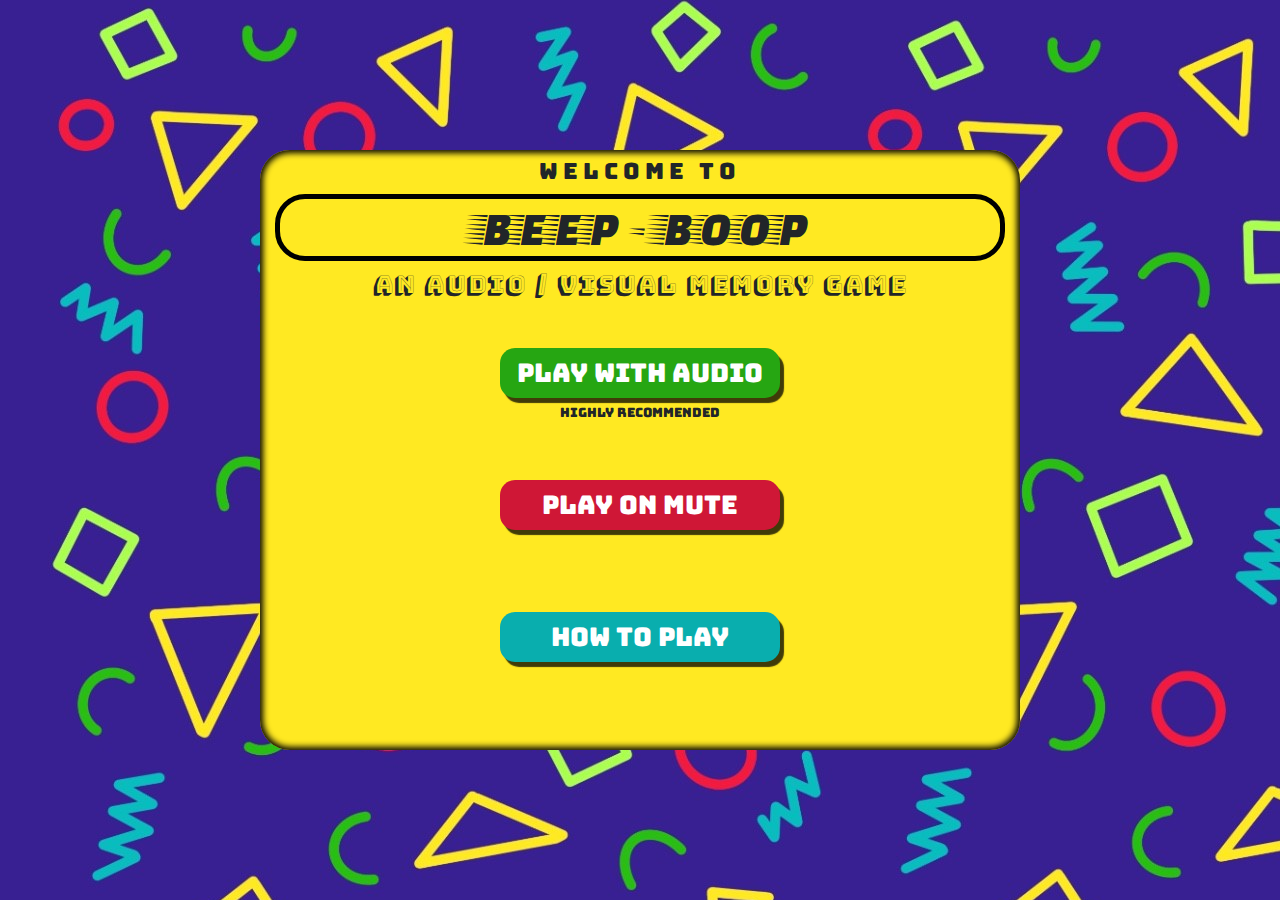
<file: index.html>
<!DOCTYPE html>
<html lang="en" class="h-100">
<head>
    <meta charset="UTF-8">
    <meta name="viewport" content="width=device-width, initial-scale=1.0">
    <title>BEEP - BOOP</title>
    <link rel="preconnect" href="https://fonts.gstatic.com">
    <link href="https://fonts.googleapis.com/css2?family=Faster+One&display=swap" rel="stylesheet">
    <link rel="preconnect" href="https://fonts.gstatic.com">
    <link href="https://fonts.googleapis.com/css2?family=Bungee&display=swap" rel="stylesheet">
    <link rel="preconnect" href="https://fonts.gstatic.com">
    <link href="https://fonts.googleapis.com/css2?family=Bungee+Shade&display=swap" rel="stylesheet">  
    <link rel="preconnect" href="https://fonts.gstatic.com">
    <link href="https://fonts.googleapis.com/css2?family=DM+Mono&display=swap" rel="stylesheet"> 
    <link rel="stylesheet" href="https://stackpath.bootstrapcdn.com/bootstrap/4.5.2/css/bootstrap.min.css"
		integrity="sha384-JcKb8q3iqJ61gNV9KGb8thSsNjpSL0n8PARn9HuZOnIxN0hoP+VmmDGMN5t9UJ0Z" crossorigin="anonymous">
    <link rel="stylesheet" href="assets/styles/style.css">
</head>
<body class="d-flex align-items-center h-100">
    <!-- MODAL CODE COPIED FROM GETBOOTSTRAP.COM -->
    <div class="modal fade modal-bg" id="how-to-play-modal" tabindex="-1" aria-labelledby="how to play" aria-hidden="true">
        <div class="modal-dialog modal-dialog-centered">
            <div class="modal-content modal-container">
                <div class="modal-body how-to-play text-center">
                    <h4 class="header">How to play</h4>
                    <div class="text">
                        <p>When you’re ready, push the purple start button.</p> 
                        <p>Watch and remember as Beep Boop beeps!</p> 
                        <p>Once it stops, press the buttons in the correct order.</p>
                        <p>With every new level, an additional beep is added.</p>
                    </div>
                    <button type="button" class="btn option-btn btn-blue" data-dismiss="modal">Close</button>
                </div>
            </div>
        </div>
    </div> 
    <div class="container-fluid general-container game-yellow">
        <div class="row d-flex align-items-center h-100">
            <div class="col-12 text-center h-100">
                <div class="row h-33">
                    <div class="col">
                        <div id="welcome-to" class="header">Welcome to</div>
                        <h1 class="logo">Beep - Boop</h1>
                        <h6 class="tagline">An audio / visual memory game</h6>
                    </div>
                </div>
                <div class="row h-22">
                    <div class="col">
                        <a class="btn-link" href="difficulty.html"><button id="audio-btn" class="btn btn-green option-btn">Play with audio</button></a>
                        <p id="recommended" class="header">Highly recommended</p>
                    </div>
                </div>
                <div class="row h-22">
                    <div class="col">
                        <a class="btn-link" href="difficulty.html"><button id="mute-btn" class="btn btn-red option-btn">Play on mute</button></a>
                    </div>
                </div>
                <div class="row h-22">
                    <div class="col">
                        <button id="how-to-play-btn" class="btn btn-blue option-btn" data-toggle="modal" data-target="#how-to-play-modal">How to play</button>
                    </div>
                </div>                
            </div>
        </div>
    </div>
    <script src="https://code.jquery.com/jquery-3.5.1.min.js" 
    integrity="sha256-9/aliU8dGd2tb6OSsuzixeV4y/faTqgFtohetphbbj0=" crossorigin="anonymous"></script>
    <script src="https://stackpath.bootstrapcdn.com/bootstrap/4.5.2/js/bootstrap.bundle.min.js" 
    integrity="sha384-LtrjvnR4Twt/qOuYxE721u19sVFLVSA4hf/rRt6PrZTmiPltdZcI7q7PXQBYTKyf" crossorigin="anonymous"></script>
    <script src="assets/scripts/scripts.js" type="text/javascript"></script> 
</body>
</html>
</file>
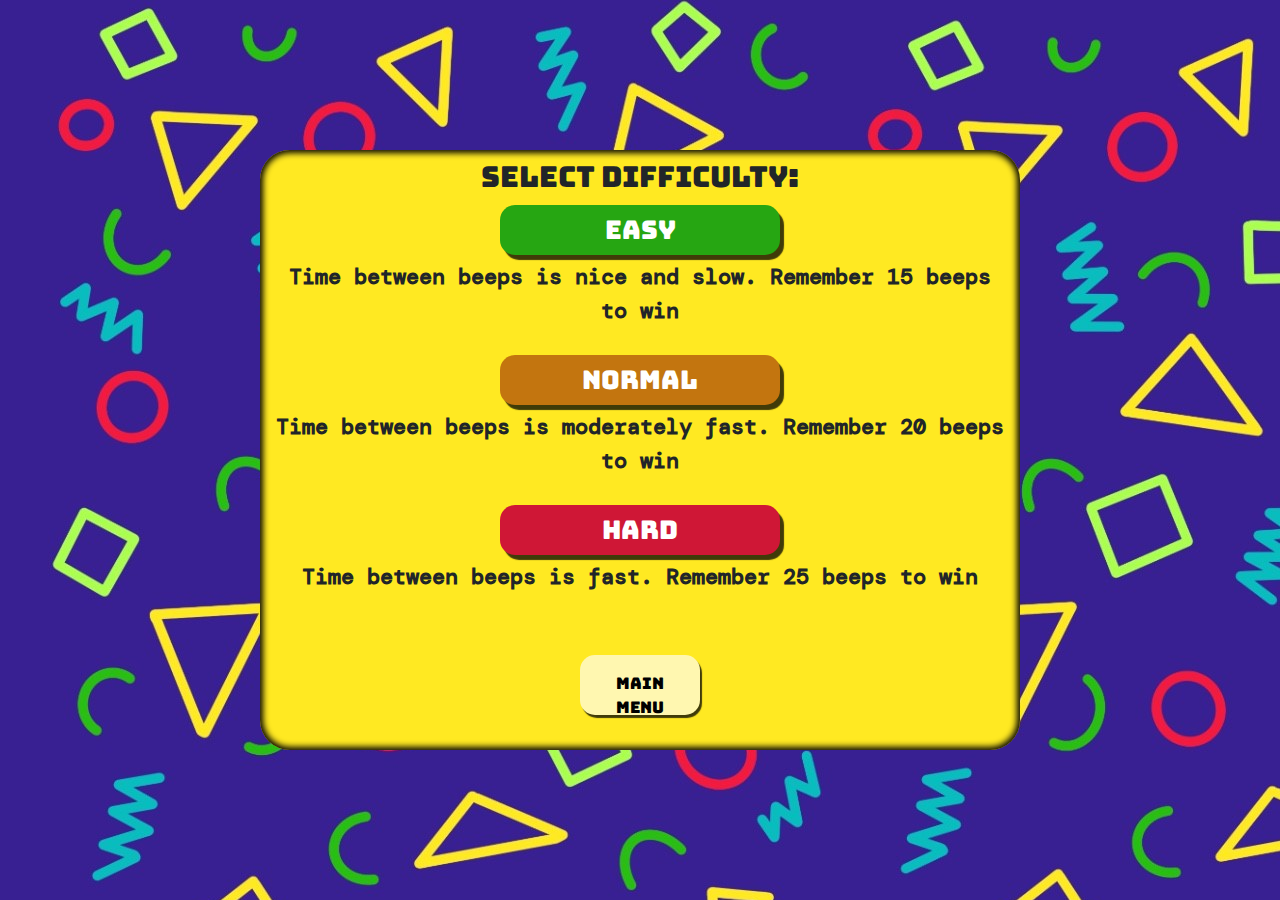
<file: difficulty.html>
<!DOCTYPE html>
<html lang="en" class="h-100">
<head>
    <meta charset="UTF-8">
    <meta name="viewport" content="width=device-width, initial-scale=1.0">
    <title>BEEP - BOOP</title>
    <link rel="preconnect" href="https://fonts.gstatic.com">
    <link href="https://fonts.googleapis.com/css2?family=Bungee&display=swap" rel="stylesheet">
    <link rel="preconnect" href="https://fonts.gstatic.com">
    <link href="https://fonts.googleapis.com/css2?family=Bungee+Shade&display=swap" rel="stylesheet">  
    <link rel="preconnect" href="https://fonts.gstatic.com">
    <link href="https://fonts.googleapis.com/css2?family=DM+Mono&display=swap" rel="stylesheet"> 
    <link rel="stylesheet" href="https://stackpath.bootstrapcdn.com/bootstrap/4.5.2/css/bootstrap.min.css"
		integrity="sha384-JcKb8q3iqJ61gNV9KGb8thSsNjpSL0n8PARn9HuZOnIxN0hoP+VmmDGMN5t9UJ0Z" crossorigin="anonymous">
    <link rel="stylesheet" href="assets/styles/style.css">
</head>
<body class="d-flex align-items-center h-100">
    <div class="container-fluid general-container game-yellow">
        <div class="row d-flex align-items-center h-100">
            <div class="col text-center h-100">
                <div class="row">
                    <div class="col">
                        <h2 class="select-difficulty header">Select Difficulty:</h2>
                    </div>
                </div>
                <div class="row h-25">
                    <div class="col">
                        <a href="game.html"><button id="easy" class="btn btn-green difficulty-btn">Easy</button></a>
                        <p class="difficulty-description text">Time between beeps is nice and slow. Remember 15 beeps to win</p>
                    </div>
                </div>
                <div class="row h-25">
                    <div class="col">
                        <a href="game.html"><button id="normal" class="btn btn-orange difficulty-btn">Normal</button></a>
                        <p class="difficulty-description text">Time between beeps is moderately fast. Remember 20 beeps to win</p>
                    </div>
                </div>
                <div class="row h-25">
                    <div class="col">
                        <a href="game.html"><button id="hard" class="btn btn-red difficulty-btn">Hard</button></a>
                        <p class="difficulty-description text">Time between beeps is fast. Remember 25 beeps to win</p>
                    </div>
                </div>
                <div class="row">
                    <div class="col">
                        <a href="index.html"><button id="diff-menu-link" class="btn menu-link">Main<br>Menu</button></a>
                    </div>
                </div>
            </div>
        </div>
    </div>
    <script src="https://code.jquery.com/jquery-3.5.1.min.js" 
    integrity="sha256-9/aliU8dGd2tb6OSsuzixeV4y/faTqgFtohetphbbj0=" crossorigin="anonymous"></script>
    <script src="https://stackpath.bootstrapcdn.com/bootstrap/4.5.2/js/bootstrap.bundle.min.js" 
    integrity="sha384-LtrjvnR4Twt/qOuYxE721u19sVFLVSA4hf/rRt6PrZTmiPltdZcI7q7PXQBYTKyf" crossorigin="anonymous"></script>
    <script src="assets/scripts/scripts.js" type="text/javascript"></script>
</body>
</html>
</file>
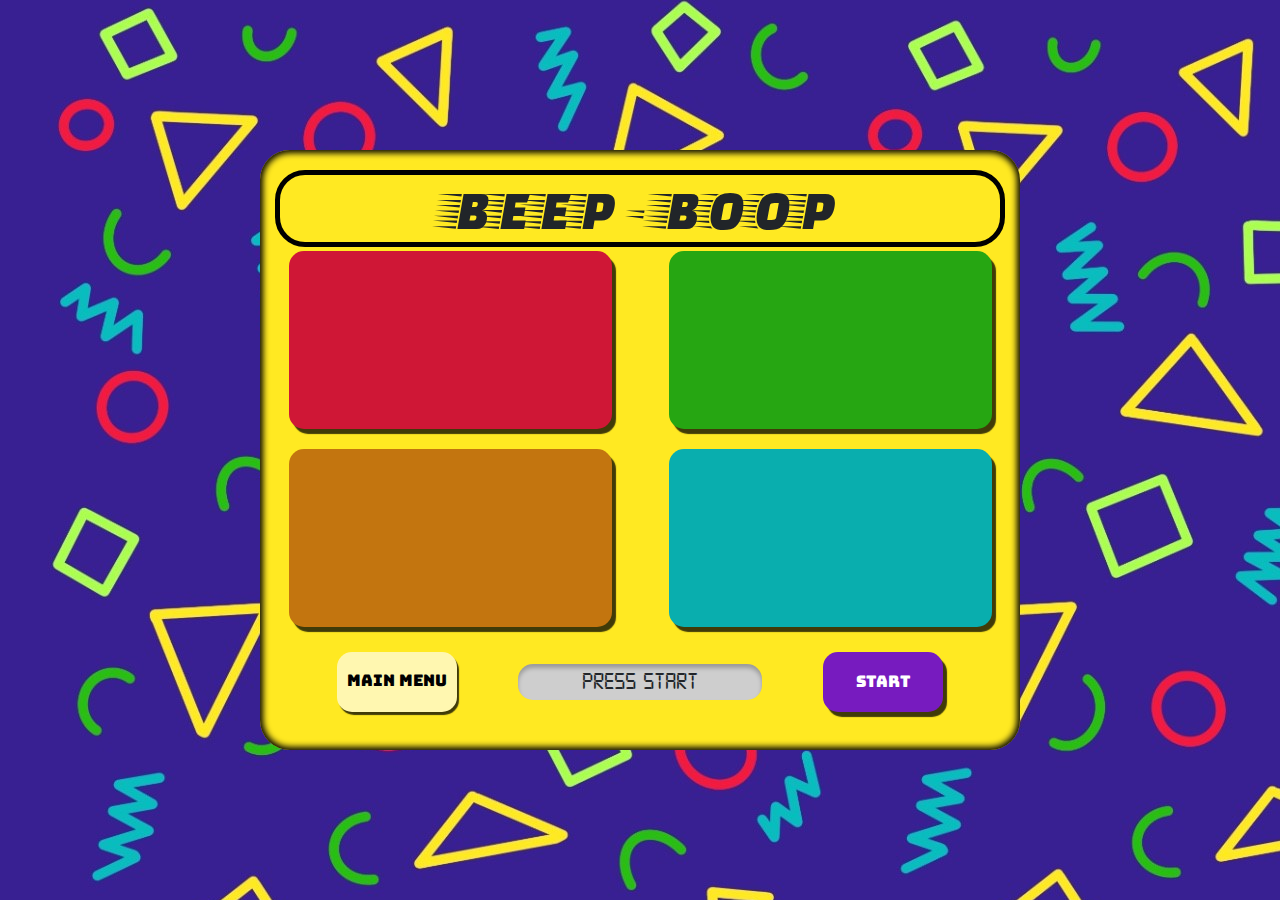
<file: game.html>
<!DOCTYPE html>
<html lang="en" class="h-100">
<head>
    <meta charset="UTF-8">
    <meta name="viewport" content="width=device-width, initial-scale=1.0">
    <title>BEEP - BOOP</title>
    <link rel="preconnect" href="https://fonts.gstatic.com">
    <link href="https://fonts.googleapis.com/css2?family=Faster+One&display=swap" rel="stylesheet">
    <link rel="preconnect" href="https://fonts.gstatic.com">
    <link href="https://fonts.googleapis.com/css2?family=Bungee&display=swap" rel="stylesheet">
    <link rel="stylesheet" href="https://stackpath.bootstrapcdn.com/bootstrap/4.5.2/css/bootstrap.min.css"
		integrity="sha384-JcKb8q3iqJ61gNV9KGb8thSsNjpSL0n8PARn9HuZOnIxN0hoP+VmmDGMN5t9UJ0Z" crossorigin="anonymous">
    <link rel="shortcut icon" type="image/jpg" href="assets/images/favicon.jpg"> 
    <link rel="stylesheet" href="assets/styles/style.css">
</head>
<body class="d-flex align-items-center h-100">
<!-- WIN MODAL CODE - FROM BOOTSTRAP -->
    <div class="modal fade modal-bg" id="win-modal" tabindex="-1" aria-hidden="true">
        <div class="modal-dialog modal-dialog-centered">
            <div class="modal-content modal-container win-lose-modal">
                <div class="modal-body how-to-play text-center">
                    <h4 class="header">You Won!</h4>
                    <div id="win-summary" class="text">                        
                    </div>
                    <button type="button" class="btn option-btn btn-blue" data-dismiss="modal">Close</button>
                </div>
            </div>
        </div>
    </div>
<!-- LOSE MODAL CODE - FROM BOOTSTRAP -->
    <div class="modal fade modal-bg" id="lose-modal" tabindex="-1" aria-hidden="true">
        <div class="modal-dialog modal-dialog-centered">
            <div class="modal-content modal-container">
                <div class="modal-body how-to-play text-center win-lose-modal">
                    <h4 class="header">You Lost!!</h4>
                    <p class="text">You made it to <span id="lose-modal-level" class="font-weight-bold text-uppercase">
                    </span></p> 
                    <div id="lose-summary" class="text"></div>                
                    <button type="button" class="btn option-btn btn-blue" data-dismiss="modal">Close</button>
                </div>
            </div>
        </div>
    </div> 
    <div class="container-fluid general-container game-yellow">
        <div class="row justify-content-center h-100">
            <div class="col-12 text-center">
                <div class="row">
                    <div class="col">
                        <h1 id="game-logo" class="logo">Beep - Boop</h1>
                    </div>
                </div>
                <div class="row h-33">
                    <div class="col-6 d-flex justify-content-center p-0">
                        <div id="red" class="btn game-btn btn-red"></div>
                    </div>
                    <div class="col-6 d-flex justify-content-center p-0">
                        <div id="green" class="btn game-btn btn-green"></div>
                    </div>
                </div>
                <div class="row h-33">
                    <div class="col-6 d-flex justify-content-center p-0">
                        <div id="orange" class="btn game-btn btn-orange"></div>
                    </div>
                    <div class="col-6 d-flex justify-content-center p-0">
                        <div id="blue" class="btn game-btn btn-blue"></div>
                    </div>
                </div>
                <div class="row d-flex align-items-center btn-row no-gutters">
                    <div class="col-4">
                        <a href="index.html" class="btn menu-link">Main Menu</a>
                    </div>
                    <div class="col-4 level-screen"> 
                        <span id="level">Press start</span>
                    </div>
                    <div class="col-4">
                        <button id="start" class="btn start-btn">START</button>
                    </div>
                </div>
            </div>
        </div>
    </div>
    <script src="https://code.jquery.com/jquery-3.5.1.min.js" 
    integrity="sha256-9/aliU8dGd2tb6OSsuzixeV4y/faTqgFtohetphbbj0=" crossorigin="anonymous"></script>
    <script src="https://stackpath.bootstrapcdn.com/bootstrap/4.5.2/js/bootstrap.bundle.min.js" 
    integrity="sha384-LtrjvnR4Twt/qOuYxE721u19sVFLVSA4hf/rRt6PrZTmiPltdZcI7q7PXQBYTKyf" crossorigin="anonymous"></script>
    <script src="assets/scripts/scripts.js"></script>
</body>
</html>
</file>
<file: assets/styles/style.css>
@font-face {
    font-family: 'digital-7regular';
    src: 
        url('../fonts/digital-7.ttf') format('ttf'),
        url('../fonts/digital-7-webfont.woff2') format('woff2'),
        url('../fonts/digital-7-webfont.woff') format('woff');
    font-weight: normal;
    font-style: normal;
}

/*-------------------------------------------------SHARED STYLES--*/
body {
    background-image: url("../images/background.jpg");
}

button {
    font-family: Bungee, Impact, sans-serif;
    text-transform: uppercase;
}

.text {
    font-family: 'DM mono', "Lucida Console", monospace;
}

.header {
    font-family: Bungee, Impact, sans-serif;
    text-transform: uppercase;
}

.general-container {
    height: 50%;
    min-height: 280px;
    max-height: 350px;
    width: 80%;
    min-width: 260px;
    max-width: 650px;
    border-radius: 30px;
    -webkit-box-shadow: inset 0px 0px 6px 3px rgba(0,0,0,1);
    box-shadow: inset 0px 0px 6px 3px rgba(0,0,0,1);
}

.logo {
    font-family: 'Faster One', Impact, sans-serif;
    text-transform: uppercase;
    font-size: 1.5rem;
    border: 5px solid #000;
    border-radius: 30px;
    width: 100%;
    margin-bottom: 4px;
}

.option-btn, .difficulty-btn {
    font-family: Bungee, Impact, sans-serif;
    text-transform: uppercase;
    border-radius: 15px;
    text-align: center;
    -webkit-box-shadow: 4px 5px 1px #000000bf;
            box-shadow: 4px 5px 1px #000000bf;
    border: none;
    color: #fff;
    min-width: 175px;
}

.menu-link, .diff-menu-link {
    font-family: Bungee, Impact, sans-serif;     
    background-color: #FFF7B0;
    color: #000;
    width: 70px;
    height: 30px;
    padding: 7px 0;
    border-radius: 15px;
    font-size: 0.6rem;
    -webkit-box-shadow: 2px 3px 1px #000000bf;
            box-shadow: 2px 3px 1px #000000bf;
}

.menu-link:hover, .diff-menu-link:hover {
    color: #fff;
    text-decoration: none;
    background-color: #09AEAE;
    /* TRANSITION EFFECT COPIED FROM BOOTSTRAP */
    -webkit-transition: color .15s ease-in-out,background-color .15s ease-in-out;
    -o-transition: color .15s ease-in-out,background-color .15s ease-in-out;
    transition: color .15s ease-in-out,background-color .15s ease-in-out;
}

/*-------------------------------------------------INDEX.HTML--*/
.tagline {
    font-family: Bungee, "Lucida Console", monospace;
    font-size: 0.7rem;
    letter-spacing: 1px;
}

#welcome-to {
    font-size: 0.8rem;
    letter-spacing: 5px;
    margin-top: 5px;
}

#recommended {
    font-size: 0.7rem;
    position: relative;
    top: 5px;
}

.modal-container {
    background-color: #FFF7B0;
    border-radius: 30px;
}

/*--------------------------------------------DIFFICULTY.HTML--*/
.select-difficulty {
    font-size: 1rem;
    margin: 5px auto;
}

.difficulty-btn {
    font-size: 0.6rem;
 }

.difficulty-description {
    font-size: 0.6rem;
    font-weight: bold; 
    margin-top: 5px;
}

/*--------------------------------------------------GAME.HTML--*/
#game-logo {
    margin-top: 10px;
}

.game-btn {
    border-radius: 15px;
    width: 85%;
    height: 90%;
    -webkit-box-shadow: 4px 5px 1px #000000bf;
            box-shadow: 4px 5px 1px #000000bf;
}

.level-screen {
    background-color: #CECECE;
    font-family: digital-7regular, "Courier New", Courier, monospace;
    font-size: 0.8rem;
    text-transform: uppercase;
    -webkit-box-shadow: inset 0px 4px 4px rgba(0, 0, 0, 0.25);
            box-shadow: inset 0px 4px 4px rgba(0, 0, 0, 0.25);
    padding: 0;
    border-radius: 15px;
    height: 20%;
}

.start-btn {
    color: #fff;
    background-color: #771BBF;
    width: 70px;
    height: 30px;
    padding: 0;
    border-radius: 15px;
    font-size: 0.6rem;
    -webkit-box-shadow: 4px 5px 1px #000000bf;
            box-shadow: 4px 5px 1px #000000bf;
}

.btn-row {
    margin-top: 5px;
}

.win-lose-modal p {
    font-size: 0.8rem;
}

/*--------------------------------------------------404.HTML--*/
.page-not-found h1 {
    font-size: 1.5rem;
    margin-top: 20px;
}

.page-not-found h3 {
    font-size: 1rem;
}

/*----------------------------------------------------COLORS--*/
.game-yellow {
    background-color: #FFE922;
}

.btn-blue {
    background-color: #09AEAE;
}

.btn-red {
    background-color: #CF1736;
}

.btn-green {
    background-color: #26A612;
}

.btn-orange {
    background-color: #C3750F;
}

.modal-bg {
    background-color: #392092bf;
}

/*--------------------------------------ACTIVE BUTTON COLORS--*/
.btn-red-active {
    position: relative;
    top: 4px;
    background: -o-radial-gradient(circle, #ff8a8a 10%, #ff4f6c 100%);
    background: radial-gradient(circle, #ff8a8a 10%, #ff4f6c 100%);
    -webkit-box-shadow: 0px 0px 11px 8px #ff4f6c;
    box-shadow: 0px 0px 11px 8px #ff4f6c;
}

.btn-green-active {
    position: relative;
    top: 4px;
    background: -o-radial-gradient(circle, #acff92 0%, #3bf71e 100%);
    background: radial-gradient(circle, #acff92 0%, #3bf71e 100%);
    -webkit-box-shadow: 0px 0px 11px 8px #3bf71e;
    box-shadow: 0px 0px 11px 8px #3bf71e;
}

.btn-orange-active {
    position: relative;
    top: 4px;
    background: -o-radial-gradient(circle, #ffd5a4 0%, #ffae00 100%);
    background: radial-gradient(circle, #ffd5a4 0%, #ffae00 100%);
    -webkit-box-shadow: 0px 0px 11px 8px #ff9012;
    box-shadow: 0px 0px 11px 8px #ff9012;
}

.btn-blue-active {
    position: relative;
    top: 4px;
    background: -o-radial-gradient(circle, #aeffff 0%, #00ffff 100%);
    background: radial-gradient(circle, #aeffff 0%, #00ffff 100%);
    -webkit-box-shadow: 0px 0px 11px 8px #00ffff;
    box-shadow: 0px 0px 11px 8px #00ffff;

}

/*--------------------------------------------CUSTOM SPACERS--*/
.h-22 {
    height: 22%;
}

.h-30 {
    height: 30%;
}

.h-33 {
    height: 33%;
}

/*---------------------------------------------MEDIA QUERIES--*/
@media (min-width: 440px) and (min-height: 640px){
    .general-container {
        max-width: 760px;
        min-height: 360px;
    }
    #welcome-to {
    font-size: 1rem;
    }
    #recommended {
        font-size: 0.7rem;
        top: 5px;
    }
    .logo {
        font-size: 1.6rem;
    }
    .tagline {
        font-family: 'Bungee Shade', "Lucida Console", monospace;
        font-size: 0.8rem;
    }
    .select-difficulty {
        margin: 10px 0;
    }
    .difficulty-btn {
        font-size: 0.8rem;
    }
    .difficulty-description {
        font-size: 0.9rem;
    }
    #game-logo {
        font-size: 2rem;
    }
    .level-screen {
        font-size: 1rem;  
    }
    .win-lose-modal p {
    font-size: 1rem;
    }
    .page-not-found h1 {
        font-size: 2rem;
    }
    .page-not-found h3, .page-not-found a {
        font-size: 1.5rem;
    }
}

@media (min-width: 440px) and (min-height:800px){
    .logo {
        font-size: 2rem;
    }
    .tagline {
        font-size: 1rem;
    }
    .option-btn {
        font-size: 1.2rem;
        min-width: 220px;
    }
    .select-difficulty {
        font-size: 1.2rem;
    }
    .difficulty-btn {
        font-size: 1.2rem;
    }
    .diff-menu-link {
        font-size: 1rem;
        width: 120px;
    }
    .menu-link, .start-btn {
        font-size: 1rem;
        height: 50px;
        padding: 0;
    }
}

@media (min-width: 576px) and (min-height: 750px){
    .general-container {
        min-height: 600px;
        min-width: 280px;
    }
    #welcome-to {
        font-size: 1.4rem;
        margin-top: 5px;
    }
   .logo {
        font-size: 3rem;
        margin-top: 5px;
    }
    .tagline {
        font-size: 1.5rem;
        margin-top: 10px;
    }
    #recommended {
        font-size: 0.8rem;
    }
    .option-btn, .difficulty-btn {
        font-size: 1.6rem;
        width: 280px;
    }
    .select-difficulty {
        font-size: 1.8rem;
    }
    .difficulty-description {
        font-size: 1.4rem;
    }
    .menu-link, .start-btn, .diff-menu-link{
        font-size: 1rem;
        padding: 16px 0;
        width: 120px;
        height: 60px;
    }
    #game-logo {
        font-size: 3.5rem;
        margin-top: 20px;
    }
    .level-screen {
        font-size: 1.5rem;  
    }
    .win-lose-modal h4 {
    font-size: 2rem;
    }
    .page-not-found h1 {
        font-size: 3rem;
    }
    .page-not-found h3, .page-not-found a {
        font-size: 2.5rem;
    }    
}

@media (min-height: 992px) and (min-width: 992px){
    .general-container {
        max-width: 900px;
    }
    #welcome-to {
        margin: 10px 0;
        font-size: 1.4rem;
    }
    .logo {
        font-size: 4rem;
        border: 8px solid black;
        margin: 10px 0;
    }
    .tagline {
        margin: 10px 0;
        font-size: 1.5rem;
    }
    .option-btn, .difficulty-btn {
        margin-top: 15px;
        font-size: 1.8rem;
        width: 320px;
    }
    #recommended {
        font-size: 1.2rem;
    }
    .win-lose-modal h4 {
    font-size: 2rem;
    }
}
</file>
